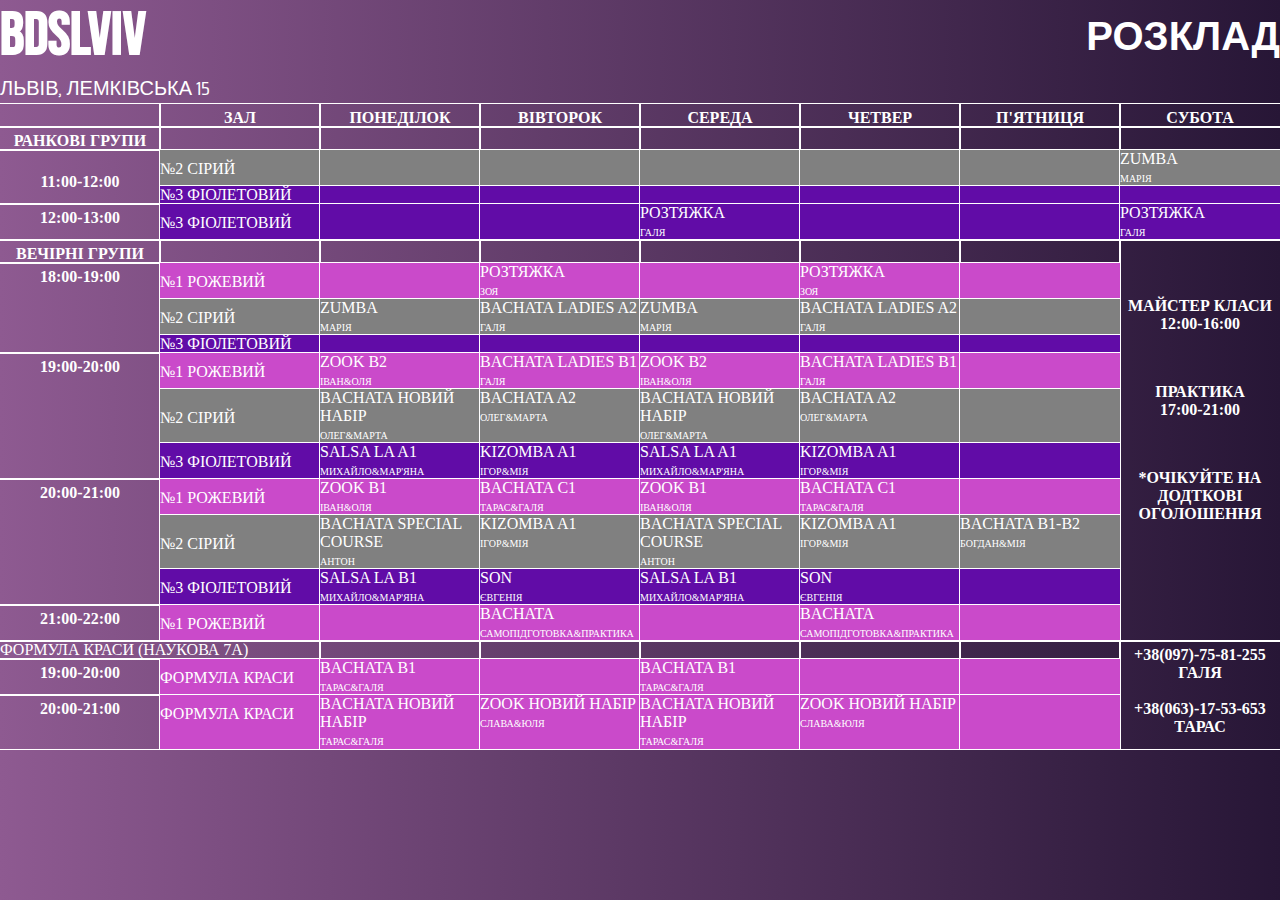
<file: BDSLviv/index.html>
<!DOCTYPE html>
<html lang="en, uk">
  <head>
    <meta charset="UTF-8" />
    <meta http-equiv="X-UA-Compatible" content="IE=edge" />
    <meta name="viewport" content="width=device-width, initial-scale=1.0" />
    <link rel="stylesheet" href="style.css" />
    <link rel="preconnect" href="https://fonts.googleapis.com" />
    <link rel="preconnect" href="https://fonts.gstatic.com" crossorigin />
    <link
      href="https://fonts.googleapis.com/css2?family=Bebas+Neue&family=Roboto:wght@300&family=Saira+Condensed&display=swap"
      rel="stylesheet"
    />
    <title>BDSLviv</title>
  </head>
  <body>
    <div class="intro">
      <div class="box">
        <header class="name-logo white-text">
          <h1>BDSLviv</h1>
          <h2>РОЗКЛАД</h2>
        </header>
        <div class="address white-text">Львів, Лемківська 15</div>
        <div class="container">
          <div class="row">
            <div class="item-1 text"></div>
            <div class="item-2 text">ЗАЛ</div>
            <div class="item-3 text">ПОНЕДІЛОК</div>
            <div class="item-4 text">ВІВТОРОК</div>
            <div class="item-5 text">СЕРЕДА</div>
            <div class="item-6 text">ЧЕТВЕР</div>
            <div class="item-7 text">П'ЯТНИЦЯ</div>
            <div class="item-8 text">СУБОТА</div>
            <div class="item-9 text">РАНКОВІ ГРУПИ</div>
            <div class="item-10"></div>
            <div class="item-11"></div>
            <div class="item-12"></div>
            <div class="item-13"></div>
            <div class="item-14"></div>
            <div class="item-15"></div>
            <div class="item-16"></div>
            <div class="item-17 text"><br>11:00-12:00</div>
            <div class="item-18 grey room">№2 СІРИЙ</div>
            <div class="item-19 grey"></div>
            <div class="item-20 grey"></div>
            <div class="item-21 grey"></div>
            <div class="item-22 grey"></div>
            <div class="item-23 grey"></div>
            <div class="item-24 grey">ZUMBA <br> <span >МАРІЯ</span></div>
            <div class="item-25 violet">№3 ФІОЛЕТОВИЙ</div>
            <div class="item-26 violet"></div>
            <div class="item-27 violet"></div>
            <div class="item-28 violet"></div>
            <div class="item-29 violet"></div>
            <div class="item-30 violet"></div>
            <div class="item-31 violet"></div>
            <div class="item-32 text">12:00-13:00</div>
            <div class="item-33 violet room">№3 ФІОЛЕТОВИЙ</div>
            <div class="item-34 violet"></div>
            <div class="item-35 violet"></div>
            <div class="item-36 violet">РОЗТЯЖКА <br> <span>ГАЛЯ</span></div>
            <div class="item-37 violet"></div>
            <div class="item-38 violet"></div>
            <div class="item-39 violet">РОЗТЯЖКА <br> <span>ГАЛЯ</span></div>
            <div class="item-40 text">ВЕЧІРНІ ГРУПИ</div>
            <div class="item-41"></div>
            <div class="item-42"></div>
            <div class="item-43"></div>
            <div class="item-44"></div>
            <div class="item-45"></div>
            <div class="item-46"></div>
            <div class="item-47 text"><br> <br><p>МАЙСТЕР КЛАСИ <BR>12:00-16:00</p> <br> <p>ПРАКТИКА <BR>17:00-21:00</p> <br> <p>*ОЧІКУЙТЕ НА ДОДТКОВІ ОГОЛОШЕННЯ</p></BR></div>
            <div class="item-48 text">18:00-19:00</div>
            <div class="item-49 pink room">№1 РОЖЕВИЙ</div>
            <div class="item-50 pink"></div>
            <div class="item-51 pink">РОЗТЯЖКА <br> <span>ЗОЯ</span></div>
            <div class="item-52 pink"></div>
            <div class="item-53 pink">РОЗТЯЖКА <br> <span>ЗОЯ</span></div>
            <div class="item-54 pink"></div>
            <div class="item-55 grey room">№2 СІРИЙ</div>
            <div class="item-56 grey">ZUMBA <br><span>МАРІЯ</span></div>
            <div class="item-57 grey">BACHATA LADIES A2 <br> <span>ГАЛЯ</span></div>
            <div class="item-58 grey">ZUMBA <br><span>МАРІЯ</span></div>
            <div class="item-59 grey">BACHATA LADIES A2 <br> <span>ГАЛЯ</span></div>
            <div class="item-60 grey"></div>
            <div class="item-61 violet">№3 ФІОЛЕТОВИЙ</div>
            <div class="item-62 violet"></div>
            <div class="item-63 violet"></div>
            <div class="item-64 violet"></div>
            <div class="item-65 violet"></div>
            <div class="item-66 violet"></div>
            <div class="item-67 text">19:00-20:00</div>
            <div class="item-68 pink room">№1 РОЖЕВИЙ</div>
            <div class="item-69 pink">ZOOK B2 <br><span>ІВАН&ОЛЯ</span></div>
            <div class="item-70 pink">BACHATA LADIES B1 <br> <span>ГАЛЯ</span></div>
            <div class="item-71 pink">ZOOK B2 <br><span>ІВАН&ОЛЯ</span></div>
            <div class="item-72 pink">BACHATA LADIES B1 <br> <span>ГАЛЯ</span></div>
            <div class="item-73 pink"></div>
            <div class="item-74 grey">№2 СІРИЙ</div>
            <div class="item-75 grey">BACHATA НОВИЙ НАБІР <br><span>ОЛЕГ&МАРТА</span></div>
            <div class="item-76 grey">BACHATA A2 <br> <span>ОЛЕГ&МАРТА</span></div>
            <div class="item-77 grey">BACHATA НОВИЙ НАБІР <br><span>ОЛЕГ&МАРТА</span></div>
            <div class="item-78 grey">BACHATA A2 <br> <span>ОЛЕГ&МАРТА</span></div>
            <div class="item-79 grey"></div>
            <div class="item-80 violet room">№3 ФІОЛЕТОВИЙ</div>
            <div class="item-81 violet">SALSA LA A1 <br><span>МИХАЙЛО&МАР'ЯНА</span></div>
            <div class="item-82 violet">KIZOMBA A1 <br> <span>ІГОР&МІЯ</span></div>
            <div class="item-83 violet">SALSA LA A1 <br><span>МИХАЙЛО&МАР'ЯНА</span></div>
            <div class="item-84 violet">KIZOMBA A1 <br> <span>ІГОР&МІЯ</span></div>
            <div class="item-85 violet"></div>
            <div class="item-86 text">20:00-21:00</div>
            <div class="item-87 pink room">№1 РОЖЕВИЙ</div>
            <div class="item-88 pink">ZOOK B1 <br> <span>ІВАН&ОЛЯ</span></div>
            <div class="item-89 pink">BACHATA C1 <br> <span>ТАРАС&ГАЛЯ</span></div>
            <div class="item-90 pink">ZOOK B1 <br> <span>ІВАН&ОЛЯ</span></div>
            <div class="item-91 pink">BACHATA C1 <br> <span>ТАРАС&ГАЛЯ</span></div>
            <div class="item-92 pink"></div>
            <div class="item-93 grey">№2 СІРИЙ</div>
            <div class="item-94 grey">BACHATA SPECIAL COURSE <br><span>АНТОН</span></div>
            <div class="item-95 grey">KIZOMBA A1 <br> <span>ІГОР&МІЯ</span></div>
            <div class="item-96 grey">BACHATA SPECIAL COURSE <br><span>АНТОН</span></div>
            <div class="item-97 grey">KIZOMBA A1 <br> <span>ІГОР&МІЯ</span></div>
            <div class="item-98 grey">BACHATA B1-B2 <br> <span>БОГДАН&МІЯ</span></div>
            <div class="item-99 violet room">№3 ФІОЛЕТОВИЙ</div>
            <div class="item-100 violet">SALSA LA B1 <br><span>МИХАЙЛО&МАР'ЯНА</span></div>
            <div class="item-101 violet">SON <br> <span>ЄВГЕНІЯ</span></div>
            <div class="item-102 violet">SALSA LA B1 <br><span>МИХАЙЛО&МАР'ЯНА</span></div>
            <div class="item-103 violet">SON <br> <span>ЄВГЕНІЯ</span></div>
            <div class="item-104 violet"></div>
            <div class="item-105 text">21:00-22:00</div>
            <div class="item-106 pink room">№1 РОЖЕВИЙ</div>
            <div class="item-107 pink"></div>
            <div class="item-108 pink">BACHATA<br> <span>САМОПІДГОТОВКА&ПРАКТИКА</span></div>
            <div class="item-109 pink"></div>
            <div class="item-110 pink">BACHATA<br> <span>САМОПІДГОТОВКА&ПРАКТИКА</span></div>
            <div class="item-111 pink"></div>
            <div class="item-112">ФОРМУЛА КРАСИ (НАУКОВА 7А)</div>
            <div class="item-113"></div>
            <div class="item-114"></div>
            <div class="item-115"></div>
            <div class="item-116"></div>
            <div class="item-117"></div>
            <div class="item-118 text">+38(097)-75-81-255 <br> ГАЛЯ<br> <br>+38(063)-17-53-653 ТАРАС</div>
            <div class="item-119 text">19:00-20:00</div>
            <div class="item-120 pink room">ФОРМУЛА КРАСИ</div>
            <div class="item-121 pink">BACHATA B1 <br> <span>ТАРАС&ГАЛЯ</span></div>
            <div class="item-122 pink"></div>
            <div class="item-123 pink">BACHATA B1 <br> <span>ТАРАС&ГАЛЯ</span></div>
            <div class="item-124 pink"></div>
            <div class="item-125 pink"></div>
            <div class="item-126 text">20:00-21:00</div>
            <div class="item-127 pink room">ФОРМУЛА КРАСИ</div>
            <div class="item-128 pink">BACHATA НОВИЙ НАБІР <br> <span>ТАРАС&ГАЛЯ</span></div>
            <div class="item-129 pink">ZOOK НОВИЙ НАБІР <br> <span>СЛАВА&ЮЛЯ</span></div>
            <div class="item-130 pink">BACHATA НОВИЙ НАБІР <br> <span>ТАРАС&ГАЛЯ</span></div>
            <div class="item-131 pink">ZOOK НОВИЙ НАБІР <br> <span>СЛАВА&ЮЛЯ</span></div>
            <div class="item-132 pink"></div>
          </div>
        </div>
      </div>
    </div>
  </body>
</html>
</file>
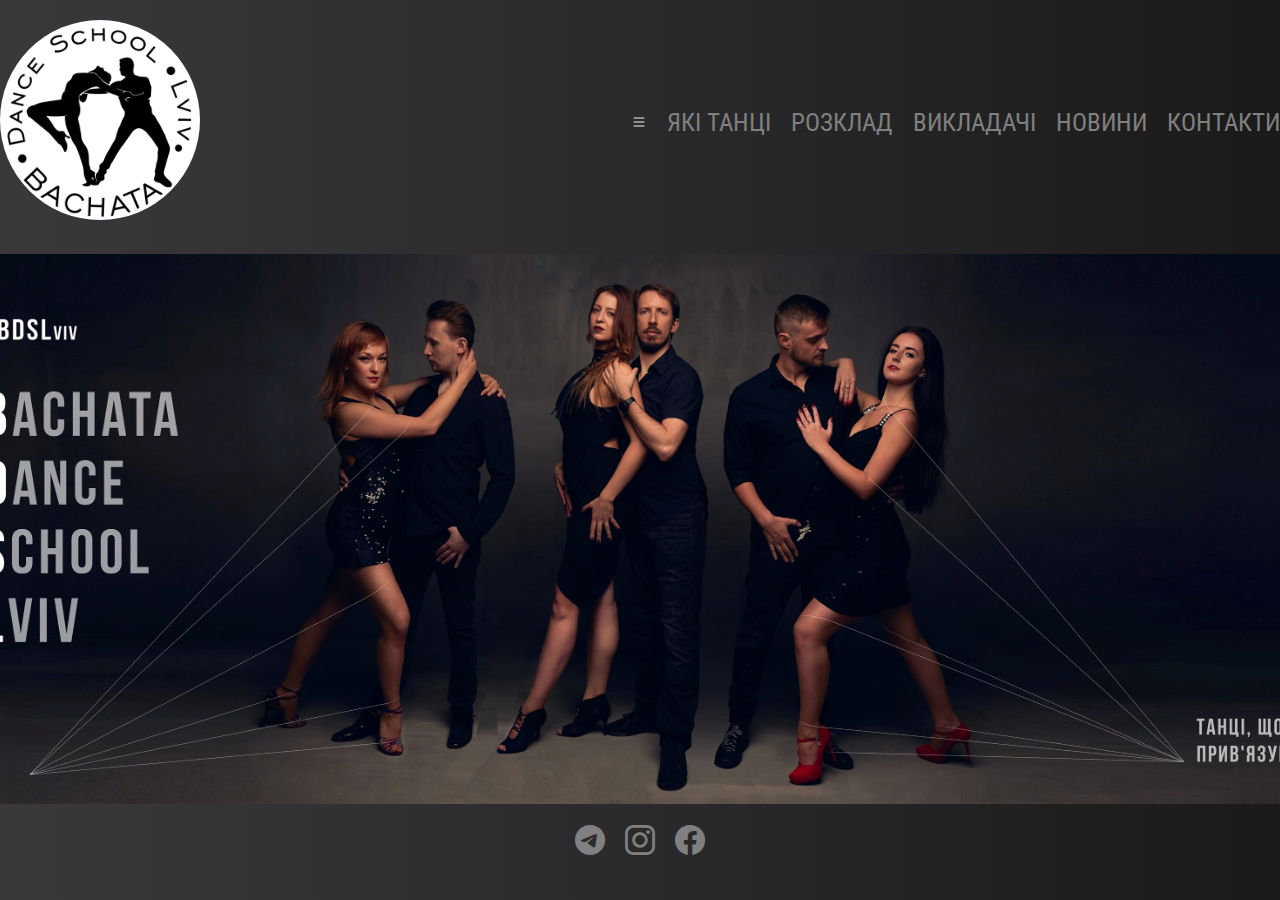
<file: Project-BDSL/index.html>
<!DOCTYPE html>
<html lang="en">
<head>
    <meta charset="UTF-8">
    <meta http-equiv="X-UA-Compatible" content="IE=edge">
    <meta name="viewport" content="width=device-width, initial-scale=1.0">    
    <!-- CSS only -->
    <link rel="stylesheet" href="style/style.css" />
    <link
    rel="stylesheet"
    href="https://cdn.jsdelivr.net/npm/bootstrap-icons@1.8.1/font/bootstrap-icons.css"
  />    
  <link rel="preconnect" href="https://fonts.googleapis.com">
<link rel="preconnect" href="https://fonts.gstatic.com" crossorigin>
<link href="https://fonts.googleapis.com/css2?family=Roboto+Condensed&display=swap" rel="stylesheet">
    <title>BDSLviv</title>
</head>
<body>
    <div class="intro">
        <div class="box">
            <header class="header">
                <div class="logo">
                    <a href="/index.html">
                        <img class="img_logo" src="img/BDSL-logo.jpg" alt="logo">
                    </a>
                </div>
                <nav class="navigation">
                    <svg xmlns="http://www.w3.org/2000/svg" width="16" height="16" fill="currentColor" class="bi bi-list" viewBox="0 0 16 16">
                        <path fill-rule="evenodd" d="M2.5 12a.5.5 0 0 1 .5-.5h10a.5.5 0 0 1 0 1H3a.5.5 0 0 1-.5-.5zm0-4a.5.5 0 0 1 .5-.5h10a.5.5 0 0 1 0 1H3a.5.5 0 0 1-.5-.5zm0-4a.5.5 0 0 1 .5-.5h10a.5.5 0 0 1 0 1H3a.5.5 0 0 1-.5-.5z"/>
                      </svg>                    
                    <a class="menu" href="#">ЯКІ ТАНЦІ</a>
                    <a class="menu" href="Calendar/index.html">РОЗКЛАД</a>
                    <a class="menu" href="People/index.html">ВИКЛАДАЧІ</a>
                    <a class="menu" href="#">НОВИНИ</a>
                    <a class="menu" href="#">КОНТАКТИ</a>
                </nav>
            </header>
            <div class="container">
                <img src="img/People.jpg" alt="" class="people">
            </div>
            <footer>
                <div class="list">
                    <a href="https://t.me/bdslviv/" target="_blank"><i class="bi bi-telegram"></i></a>
                    <a href="https://www.instagram.com/bdslviv/" target="_blank"><i class="bi bi-instagram"></i></a>
                    <a href="https://www.facebook.com/BDSLviv" target="_blank"><i class="bi bi-facebook"></i></a>
                  </div>
            </footer>
        </div>
    </div>
</body>
</html>
</file>
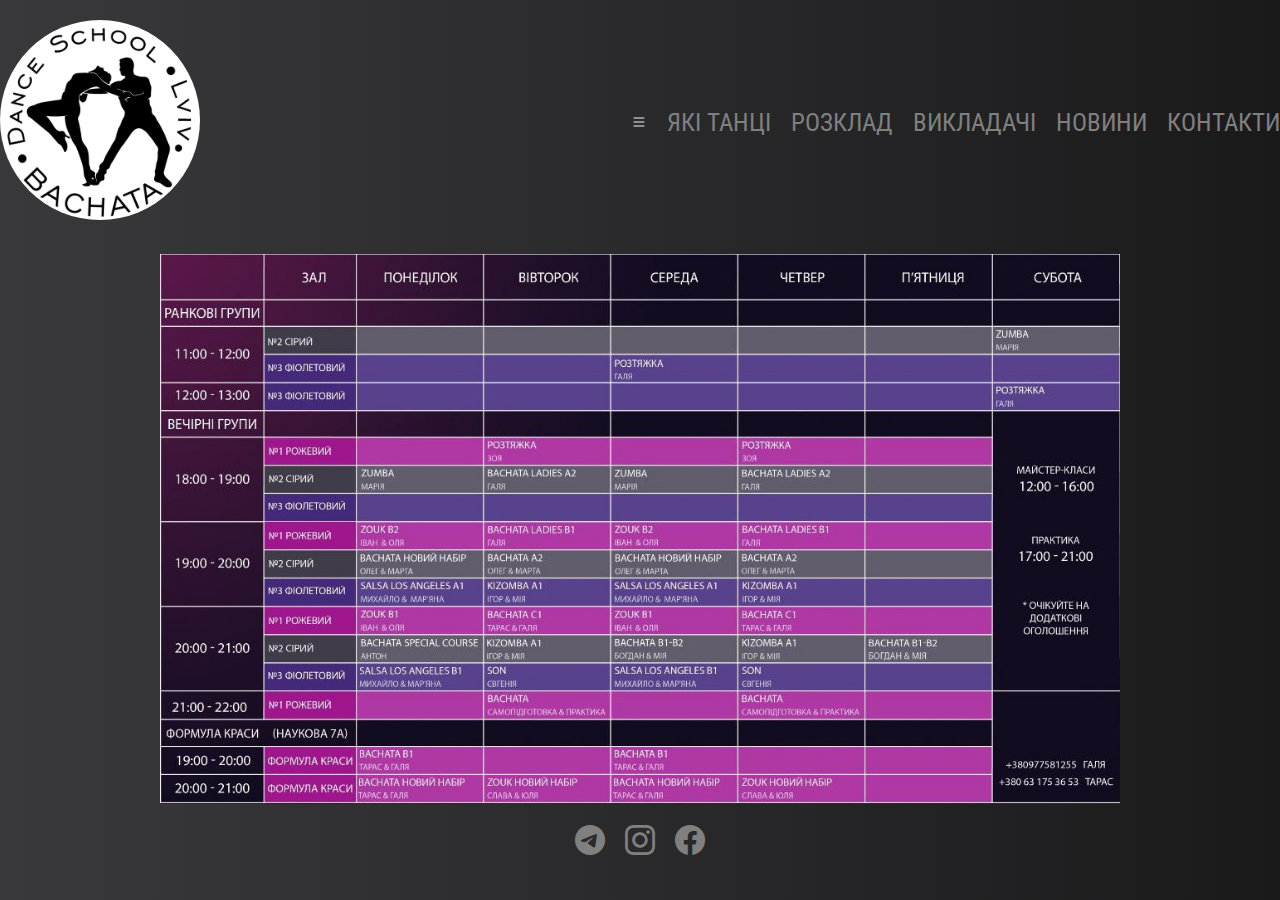
<file: Project-BDSL/Calendar/index.html>
<!DOCTYPE html>
<html lang="en">
<head>
    <meta charset="UTF-8">
    <meta http-equiv="X-UA-Compatible" content="IE=edge">
    <meta name="viewport" content="width=device-width, initial-scale=1.0">
    <link rel="stylesheet" href="style.css" />
    <!-- CSS only -->
    <link
    rel="stylesheet"
    href="https://cdn.jsdelivr.net/npm/bootstrap-icons@1.8.1/font/bootstrap-icons.css"
  />    
  <link rel="preconnect" href="https://fonts.googleapis.com">
<link rel="preconnect" href="https://fonts.gstatic.com" crossorigin>
<link href="https://fonts.googleapis.com/css2?family=Roboto+Condensed&display=swap" rel="stylesheet">
    <title>BDSLviv</title>
</head>
<body>
    <div class="intro">
        <div class="box">
            <header class="header">
                <div class="logo">
                    <a href="/Project-BDSL/index.html">
                        <img class="img_logo" src="img/BDSL-logo.jpg" alt="logo">
                    </a>
                </div>
                <nav class="navigation">
                    <svg xmlns="http://www.w3.org/2000/svg" width="16" height="16" fill="currentColor" class="bi bi-list" viewBox="0 0 16 16">
                        <path fill-rule="evenodd" d="M2.5 12a.5.5 0 0 1 .5-.5h10a.5.5 0 0 1 0 1H3a.5.5 0 0 1-.5-.5zm0-4a.5.5 0 0 1 .5-.5h10a.5.5 0 0 1 0 1H3a.5.5 0 0 1-.5-.5zm0-4a.5.5 0 0 1 .5-.5h10a.5.5 0 0 1 0 1H3a.5.5 0 0 1-.5-.5z"/>
                      </svg>                    
                    <a class="menu" href="#">ЯКІ ТАНЦІ</a>
                    <a class="menu" href="Calendar/index.html">РОЗКЛАД</a>
                    <a class="menu" href="People/index.html">ВИКЛАДАЧІ</a>
                    <a class="menu" href="#">НОВИНИ</a>
                    <a class="menu" href="#">КОНТАКТИ</a>
                </nav>
            </header>
            <div class="container">
                <img src="img/BDSL-routine.jpg" alt="" class="people">
            </div>
            <footer>
                <div class="list">
                    <a href="https://t.me/bdslviv/" target="_blank"><i class="bi bi-telegram"></i></a>
                    <a href="https://www.instagram.com/bdslviv/" target="_blank"><i class="bi bi-instagram"></i></a>
                    <a href="https://www.facebook.com/BDSLviv" target="_blank"><i class="bi bi-facebook"></i></a>
                  </div>
            </footer>
        </div>
    </div>
</body>
</html>
</file>
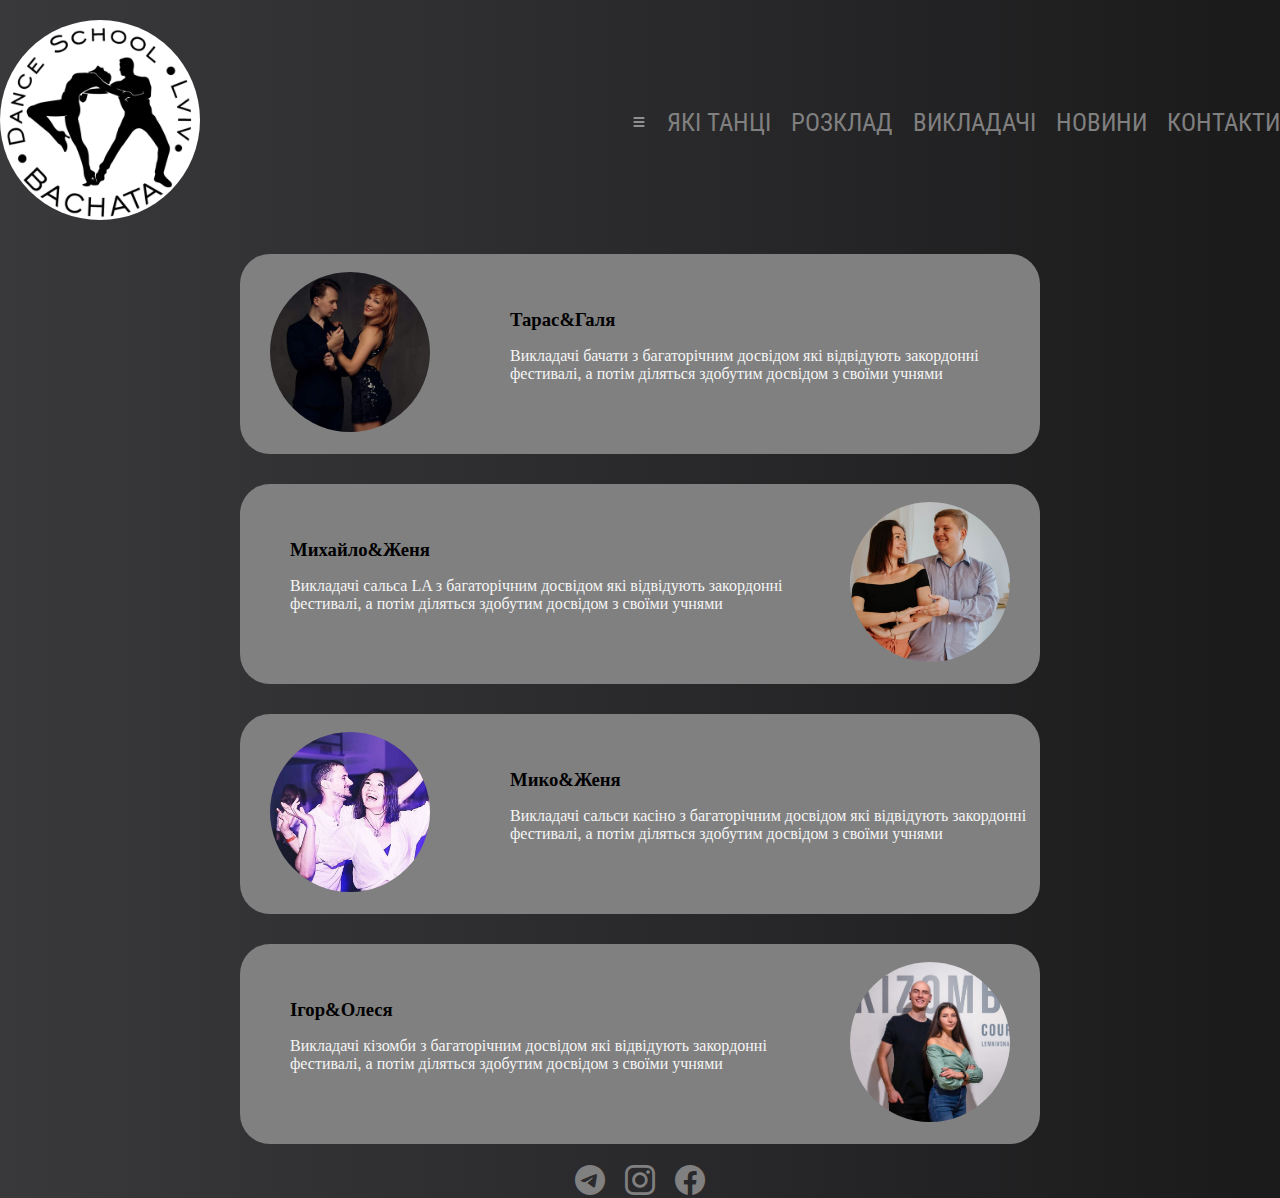
<file: Project-BDSL/People/index.html>
<!DOCTYPE html>
<html lang="en">
<head>
    <meta charset="UTF-8">
    <meta http-equiv="X-UA-Compatible" content="IE=edge">
    <meta name="viewport" content="width=device-width, initial-scale=1.0">
    
    <!-- CSS only -->
    <link rel="stylesheet" href="style.css" />
    <link
    rel="stylesheet"
    href="https://cdn.jsdelivr.net/npm/bootstrap-icons@1.8.1/font/bootstrap-icons.css"
  />    
  <link rel="preconnect" href="https://fonts.googleapis.com">
<link rel="preconnect" href="https://fonts.gstatic.com" crossorigin>
<link href="https://fonts.googleapis.com/css2?family=Roboto+Condensed&display=swap" rel="stylesheet">
    <title>BDSLviv</title>
</head>
<body>
    <div class="intro">
        <div class="box">
            <header class="header">
                <div class="logo">
                    <a href="/Project-BDSL/index.html">
                        <img class="img_logo" src="img/BDSL-logo.jpg" alt="logo">
                    </a>
                </div>
                <nav class="navigation">
                    <svg xmlns="http://www.w3.org/2000/svg" width="16" height="16" fill="currentColor" class="bi bi-list" viewBox="0 0 16 16">
                        <path fill-rule="evenodd" d="M2.5 12a.5.5 0 0 1 .5-.5h10a.5.5 0 0 1 0 1H3a.5.5 0 0 1-.5-.5zm0-4a.5.5 0 0 1 .5-.5h10a.5.5 0 0 1 0 1H3a.5.5 0 0 1-.5-.5zm0-4a.5.5 0 0 1 .5-.5h10a.5.5 0 0 1 0 1H3a.5.5 0 0 1-.5-.5z"/>
                      </svg>                    
                    <a class="menu" href="#">ЯКІ ТАНЦІ</a>
                    <a class="menu" href="/Calendar/index.html">РОЗКЛАД</a>
                    <a class="menu" href="/People/index.html">ВИКЛАДАЧІ</a>
                    <a class="menu" href="#">НОВИНИ</a>
                    <a class="menu" href="#">КОНТАКТИ</a>
                </nav>
            </header>
            <div class="container">
                <div class="teams">
                    <div class="team">
                        <div class="team-foto">
                            <img src="img/Halia&Taras.jpg" alt="" class="team-img">
                        </div>
                        <div class="team-description">
                            <h3>Тарас&Галя</h3>
                            <p>Викладачі бачати з багаторічним досвідом які відвідують закордонні фестивалі, а потім діляться здобутим досвідом з своїми учнями</p>
                        </div>
                    </div>
                    <div class="team">
                        <div class="team-description">
                            <h3>Михайло&Женя</h3>
                            <p>Викладачі сальса LA з багаторічним досвідом які відвідують закордонні фестивалі, а потім діляться здобутим досвідом з своїми учнями</p>
                        </div>
                        <div class="team-foto">
                            <img src="img/Misha&Zenia.jpg" alt="" class="team-img">
                        </div>
                    </div>
                    <div class="team">
                        <div class="team-foto">
                            <img src="img/Myko&Zenia.jpg" alt="" class="team-img">
                        </div>
                            <div class="team-description">
                            <h3>Мико&Женя</h3>
                        <p>Викладачі сальси касіно з багаторічним досвідом які відвідують закордонні фестивалі, а потім діляться здобутим досвідом з своїми учнями</p>
                        </div>
                    </div>
                    <div class="team">
                        <div class="team-description">
                            <h3>Ігор&Олеся</h3>
                            <p>Викладачі кізомби з багаторічним досвідом які відвідують закордонні фестивалі, а потім діляться здобутим досвідом з своїми учнями</p>
                        </div>
                        <div class="team-foto">
                            <img src="img/Ihor&Olesia1.jpg" alt="" class="team-img">
                        </div>
                    </div>
                </div>
            </div>
            <footer>
                <div class="list">
                    <a href="https://t.me/bender_92/" target="_blank"><i class="bi bi-telegram"></i></a>
                    <a href="https://www.instagram.com/bender_mechanics/" target="_blank"><i class="bi bi-instagram"></i></a>
                    <a href="#" target="_blank"><i class="bi bi-facebook"></i></a>
                  </div>
            </footer>
        </div>
    </div>
</body>
</html>
</file>
<file: BDSLviv/style.css>
body {
  margin: 0;
  padding: 0;
  background: linear-gradient(to right, rgb(142, 90, 145) , rgb(39, 22, 54));
}

h1,
h2,
h3,
h4,
h5,
h6 {
  margin: 0;
  padding: 0;
}

h1 {
  font-family: "Bebas Neue";
  font-size: 60px;
}

h2 {
  font-family: "Saira Condensed", sans-serif;
  font-size: 40px;
}

span {
  font-size: 10px;
}

.address {
  font-family: "Saira Condensed", sans-serif;
  font-size: 20px;
  text-transform: uppercase;
}

.box {
  width: 100%;
  max-width: 1450px;
  margin: 0 auto;
  display: flex;
  flex-direction: column;
  }

.white-text {
   color: #fff;
}

.name-logo {
  display: flex;
  flex-direction: row;
  justify-content: space-between;
  align-items: center;
}

div[class^="item-"] {
  outline: 1px solid #fff;
  color: #fff;
}

.row {
  display: grid;
  grid-template-columns: repeat(8, 1fr);
  /* grid-template-rows: repeat(1, 1fr); */
  }

.text {
  text-align: center;
  font-weight: bolder;
  padding-top: 5px;
}

.room {
  padding-top: 10px;
}

.grey {
  background-color: grey;
}

.violet {
  background-color: rgb(97, 12, 167);
}

.pink {
  background-color: rgb(202, 74, 202) ;
}

.item-17 {
  grid-row-start: 3;
  grid-row-end: 5;
}


.item-47 {
  grid-column-start: 8;
  grid-row-start: 6;
  grid-row-end: 17;
}

.item-48 {
  grid-row-start: 7;
  grid-row-end: 10;
}

.item-67 {
  grid-row-start: 10;
  grid-row-end: 13;
}

.item-74, .item-93 {
  padding-top: 20px;
}

.item-86 {
  grid-row-start: 13;
  grid-row-end: 16;
}

.item-112 {
  grid-column-start: 1;
  grid-column-end: 3;
}

.item-118 {
  grid-column-start: 8;
  grid-row-start: 17;
  grid-row-end: 21;
}
</file>
<file: Project-BDSL/style/style.css>
body {
    margin: 0;
    padding: 0;
    background: linear-gradient(to right, rgb(57, 56, 59) , rgb(27, 26, 27));
}
  
h1,
h2,
h3,
h4,
h5,
h6 {
    margin: 0;
    padding: 0;
}

.box {
    width: 100%;
    max-width: 1450px;
    margin: 0 auto;
   
}

.header {
    margin-top: 20px;
    display: flex;
    justify-content: space-between;
    align-items: center;
}

.img_logo {
    width: 200px;
    border-radius: 50%;
}

.navigation {
    display: flex;
    flex-direction: row;
    align-items: center;
    justify-content: space-between;
}

.menu {
    font-family: 'Roboto Condensed', sans-serif;
    padding-left: 20px;
    color: grey;
    font-size: 25px;
    margin: 0%;
    text-decoration: none;
}

.bi-list {
    color: whitesmoke;
    width: ;
}

.people {
    margin-top: 30px;
    height: 550px;
}

.bi-telegram,
.bi-instagram,
.bi-facebook {
  margin: 0 10px;
  font-size: 30px;
  color: grey;

}

.list {
    margin-top: 20px;
    display: flex;
    justify-content: center;
}

.menu:hover {    
    color: whitesmoke;
    transition: 0.35s;
}

.bi-telegram:hover{
    color: whitesmoke;
    transition: 0.35s;
}

.bi-instagram:hover {
    color: whitesmoke;
    transition: 0.35s;
}
.bi-facebook:hover {
    color: whitesmoke;
    transition: 0.35s;
}

.container {
    display: flex;
    align-items: center;
    justify-content: center;
}

/* Викладачі */

.teams {
    margin: 0 auto;
    display: flex;
    flex-direction: column;
    justify-content: center;
    width: 800px
}

.team {
    margin-top: 30px;
    height: 200px;
    background-color: grey;
    border-radius: 30px;
    display: flex;    
    align-items: center;
}

.team:hover {
    box-shadow: 1px 1px 10px 1px #f9f8fa;
}

.team-img {
    margin: 0 30px;
    width: 160px;
    border-radius: 50%;
}

.team-description {
    margin-left: 50px;
}

p {
    color: whitesmoke;
}
</file>
<file: Project-BDSL/Calendar/style.css>
body {
    margin: 0;
    padding: 0;
    background: linear-gradient(to right, rgb(57, 56, 59) , rgb(27, 26, 27));
}
  
h1,
h2,
h3,
h4,
h5,
h6 {
    margin: 0;
    padding: 0;
}

.box {
    width: 100%;
    max-width: 1450px;
    margin: 0 auto;
   
}

.header {
    margin-top: 20px;
    display: flex;
    justify-content: space-between;
    align-items: center;
}

.img_logo {
    width: 200px;
    border-radius: 50%;
}

.navigation {
    display: flex;
    flex-direction: row;
    align-items: center;
    justify-content: space-between;
}

.menu {
    font-family: 'Roboto Condensed', sans-serif;
    padding-left: 20px;
    color: grey;
    font-size: 25px;
    margin: 0%;
    text-decoration: none;
}

.bi-list {
    color: whitesmoke;
    width: ;
}

.people {
    margin-top: 30px;
    height: 550px;
}

.bi-telegram,
.bi-instagram,
.bi-facebook {
  margin: 0 10px;
  font-size: 30px;
  color: grey;

}

.list {
    margin-top: 20px;
    display: flex;
    justify-content: center;
}

.menu:hover {    
    color: whitesmoke;
    transition: 0.35s;
}

.bi-telegram:hover{
    color: whitesmoke;
    transition: 0.35s;
}

.bi-instagram:hover {
    color: whitesmoke;
    transition: 0.35s;
}
.bi-facebook:hover {
    color: whitesmoke;
    transition: 0.35s;
}

.container {
    display: flex;
    align-items: center;
    justify-content: center;
}

/* Викладачі */

.teams {
    margin: 0 auto;
    display: flex;
    flex-direction: column;
    justify-content: center;
    width: 800px
}

.team {
    margin-top: 30px;
    height: 200px;
    background-color: grey;
    border-radius: 30px;
    display: flex;    
    align-items: center;
}

.team:hover {
    box-shadow: 1px 1px 10px 1px #f9f8fa;
}

.team-img {
    margin: 0 30px;
    width: 160px;
    border-radius: 50%;
}

.team-description {
    margin-left: 50px;
}

p {
    color: whitesmoke;
}
</file>
<file: Project-BDSL/People/style.css>
body {
    margin: 0;
    padding: 0;
    background: linear-gradient(to right, rgb(57, 56, 59) , rgb(27, 26, 27));
}
  
h1,
h2,
h3,
h4,
h5,
h6 {
    margin: 0;
    padding: 0;
}

.box {
    width: 100%;
    max-width: 1450px;
    margin: 0 auto;
   
}

.header {
    margin-top: 20px;
    display: flex;
    justify-content: space-between;
    align-items: center;
}

.img_logo {
    width: 200px;
    border-radius: 50%;
}

.navigation {
    display: flex;
    flex-direction: row;
    align-items: center;
    justify-content: space-between;
}

.menu {
    font-family: 'Roboto Condensed', sans-serif;
    padding-left: 20px;
    color: grey;
    font-size: 25px;
    margin: 0%;
    text-decoration: none;
}

.bi-list {
    color: whitesmoke;
    width: ;
}

.people {
    margin-top: 30px;
    height: 550px;
}

.bi-telegram,
.bi-instagram,
.bi-facebook {
  margin: 0 10px;
  font-size: 30px;
  color: grey;

}

.list {
    margin-top: 20px;
    display: flex;
    justify-content: center;
}

.menu:hover {    
    color: whitesmoke;
    transition: 0.35s;
}

.bi-telegram:hover{
    color: whitesmoke;
    transition: 0.35s;
}

.bi-instagram:hover {
    color: whitesmoke;
    transition: 0.35s;
}
.bi-facebook:hover {
    color: whitesmoke;
    transition: 0.35s;
}

.container {
    display: flex;
    align-items: center;
    justify-content: center;
}

/* Викладачі */

.teams {
    margin: 0 auto;
    display: flex;
    flex-direction: column;
    justify-content: center;
    width: 800px
}

.team {
    margin-top: 30px;
    height: 200px;
    background-color: grey;
    border-radius: 30px;
    display: flex;    
    align-items: center;
}

.team:hover {
    box-shadow: 1px 1px 10px 1px #f9f8fa;
}

.team-img {
    margin: 0 30px;
    width: 160px;
    border-radius: 50%;
}

.team-description {
    margin-left: 50px;
}

p {
    color: whitesmoke;
}
</file>
